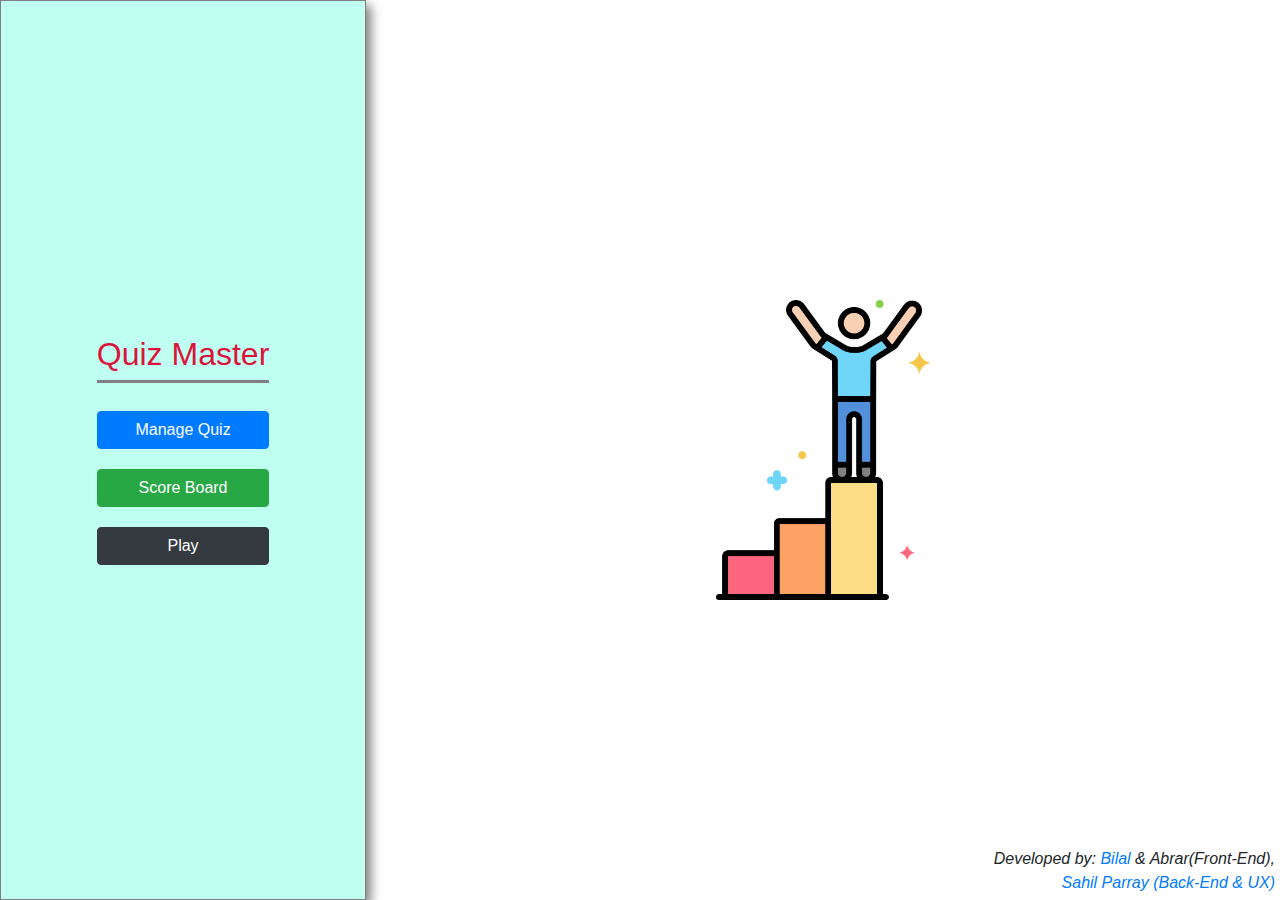
<file: index.html>
<!DOCTYPE html>
<html>
<head>
	<title>HOME- QUIZ MASTER</title>
	<link rel="stylesheet" type="text/css" href="assets/css/bootstrap.css">
	<link rel="stylesheet" type="text/css" href="assets/css/home.css">
	<link rel="icon" type="image/x-icon" href="assets/imgs/favicon.png">
	
	<meta charset="utf-8">
	<meta name="viewport" content="width=device-width, initial-scale=1.0">
</head>
<body>


	<main>
		<aside>
			<div class="aside-bar">
				<h2 class="header">Quiz Master</h2>
				<div class="btn-container">
					<a href="addQuestions.html">
						<button class="btn btn-primary" id="addBtn" type="button">Manage Quiz</button>
					</a>
					<a href="scoreboard.html">
						<button class="btn btn-success" id="sbBtn" type="button">Score Board</button>
					</a>
					<a href ="quiz.html">
						<button id="startBtn" class="btn btn-dark">Play</button>
					</a>
				</div>
			</div>
		</aside>
		<section class="main-stuff">
			<img src="assets/imgs/1.png">
		</section>
	</main>
	<footer class="copyrights">
		Developed by: <a href="https://bilalashiq.netlify.app">  Bilal</a> & Abrar(Front-End),<br> <a href="https://sahilparray.tech">Sahil Parray (Back-End & UX)</a>
	</footer>
</body>
</html>
</file>
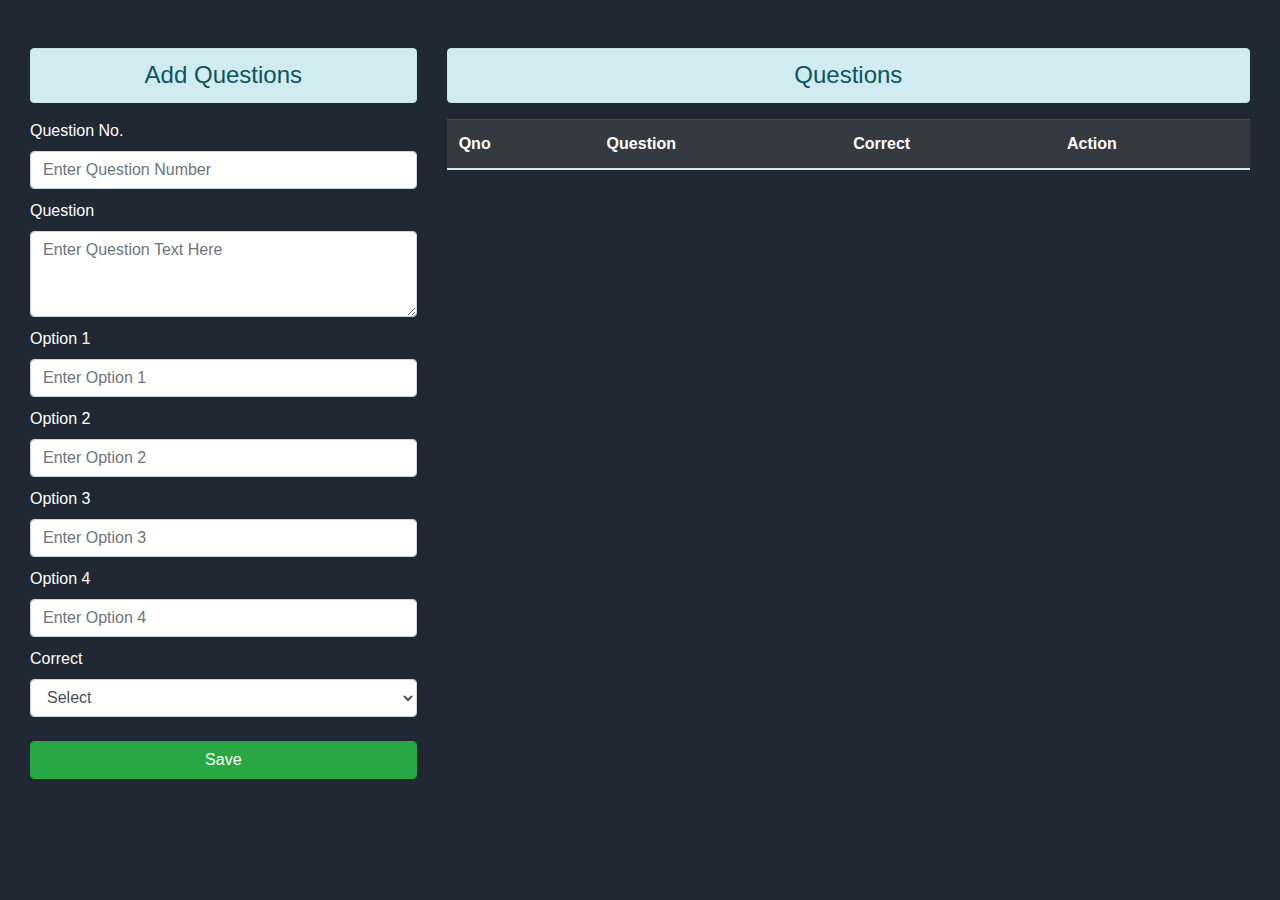
<file: addQuestions.html>
<!DOCTYPE html>
<html>
<head>
	<title>
		Quiz Master - Add Questions
	</title>
	<meta charset="utf-8">
	<meta name="viewport" content="width-device-width, initial-scale=1.0">
	<link rel="stylesheet" type="text/css" href="assets/css/bootstrap.css">
	<link rel="stylesheet" type="text/css" href="assets/css/addques.css">
	<link rel="icon" href="assets/imgs/favicon.png">
</head>
<body>
	<main class="main-content" id="main">
		<div class="container-fluid row pt-5">
			<div class="col-12 col-lg-4 col-md-4 col-sm-12">
				<h4 class="alert alert-info text-center">Add Questions</h4>
				<form class="form">
					<fieldset>
						<label>Question No.</label>
						<input type="number" id="qno" class="form-control" placeholder="Enter Question Number" required>
					</fieldset>
					<fieldset>
						<label>Question</label>
						<textarea class="form-control" id="question" rows="3" placeholder="Enter Question Text Here" required></textarea>
					</fieldset>
					<fieldset>
						<label>Option 1</label>
						<input type="text" id="opt-1" class="form-control" placeholder="Enter Option 1" required>
					</fieldset>
					<fieldset>
						<label>Option 2</label>
						<input type="text" id="opt-2" class="form-control" placeholder="Enter Option 2" required>
					</fieldset>
					<fieldset>
						<label>Option 3</label>
						<input type="text" id="opt-3" class="form-control" placeholder="Enter Option 3" required>
					</fieldset>
					<fieldset>
						<label>Option 4</label>
						<input type="text" id="opt-4" class="form-control" placeholder="Enter Option 4" required>
					</fieldset>
					<fieldset>
						<label>Correct</label>
						<select class="form-control" id="correct">
							<option value="0">Select</option>
							<option value="1">1</option>
							<option value="2">2</option>
							<option value="3">3</option>
							<option value="4">4</option>
						</select>
					</fieldset>
					<input type="button" id="subBtn" class="mt-4 btn btn-success form-control" value="Save">
					<input type="button" id="update" class="mt-4 btn btn-warning text-white form-control" value="Update" style="display: none">
				</form>
			</div>
			<div class="col-12 col-lg-8 col-md-8 col-sm-12 table-col">
				<h4 class="alert alert-info text-center">Questions</h4>
				<table class="table table-striped">
					<thead class="table-dark text-white">
						<tr>
							<th>Qno</th>
							<th class="mobile-hidden">Question</th>
							<th>Correct</th>
							<th>Action</th>
						</tr>
					</thead>
					<tbody id="main-table">
						
					</tbody>
				</table>
			</div>
		</div>
	</main>
	<script src="assets/js/jquery.min.js"></script>
	<script src="assets/js/addQuestions.js"></script>
</body>
</html>
</file>
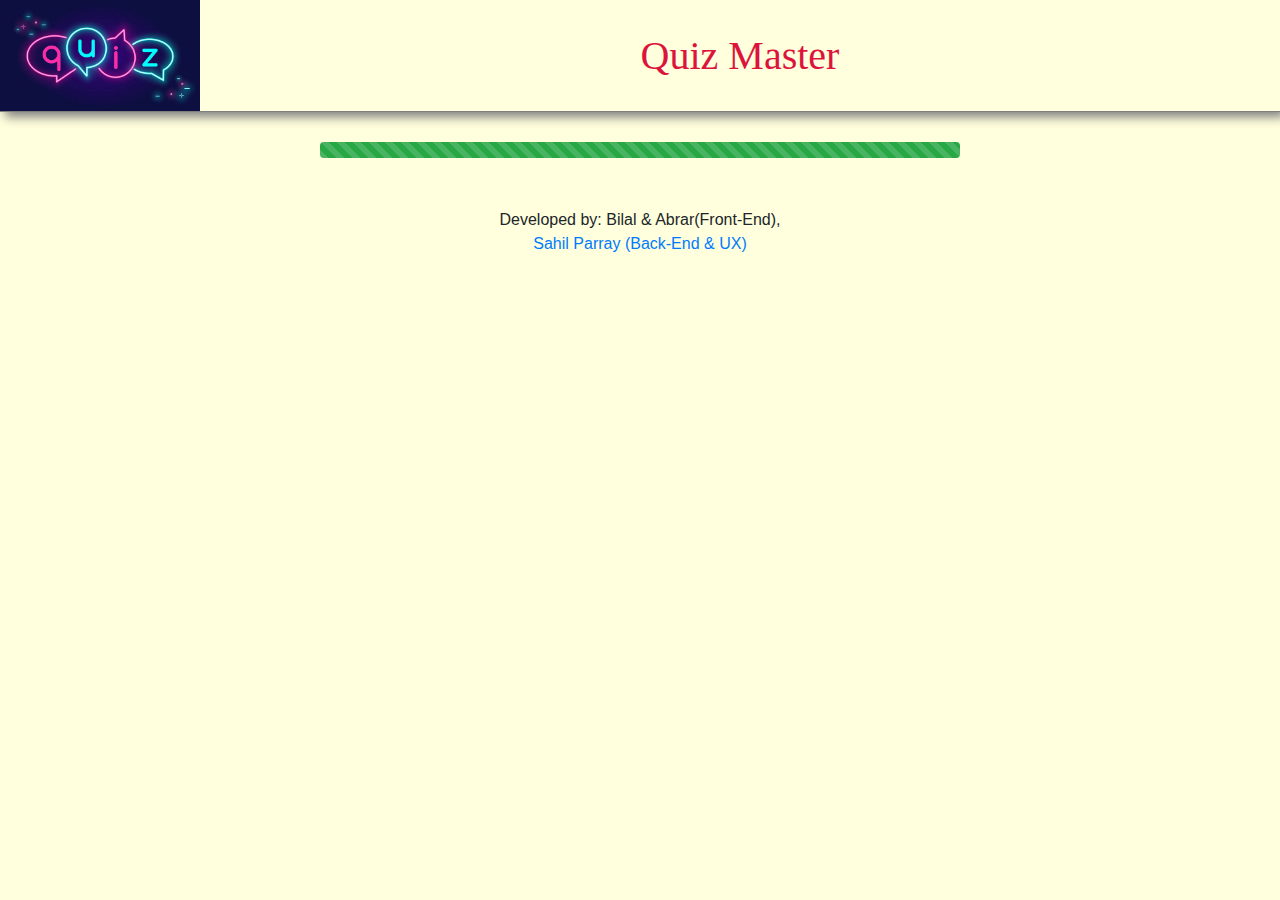
<file: quiz.html>
<!DOCTYPE html>
<html lang="eng">
<head>
	<title>
		Quiz Master
	</title>
	<meta charset="utf-8">
	<meta name="viewport" content="width=device-width, initial-scale=1.0">
	<link rel="stylesheet" type="text/css" href="assets/css/bootstrap.css">
	<link rel="stylesheet" type="text/css" href="assets/css/quiz.css">
	<link rel="icon" href="assets/imgs/favicon.png">
		<style>
			body{
				background: #ffd;
			}
		</style>
</head>
<body>
	<div class="warpper">
		<div class="main-head">
			<div class="img-container">
				<img class="logo-img" src="assets/imgs/2.jpeg">
			</div>
			<div>
				<h1 class="head">Quiz Master</h1>
			</div>
		</div>
		<div class="progress-bar-container">
			<div class="progress">
			  	<div class="bg-success progress-bar progress-bar-striped progress-bar-animated" role="progressbar" aria-valuenow="75" aria-valuemin="0" aria-valuemax="100" style="width: 100%"></div>
			</div>
		</div>
		<div class="main-div" id="questions">
			
		</div>
	</div>
	<footer class="copyrights">
		Developed by: Bilal & Abrar(Front-End),<br> <a href="https://sahilparray.tech">Sahil Parray (Back-End & UX)</a><br>
	</footer>
<script src="assets/js/jquery.min.js"></script>
<script src="assets/js/quiz.js"></script>
</body>
</html>
</file>
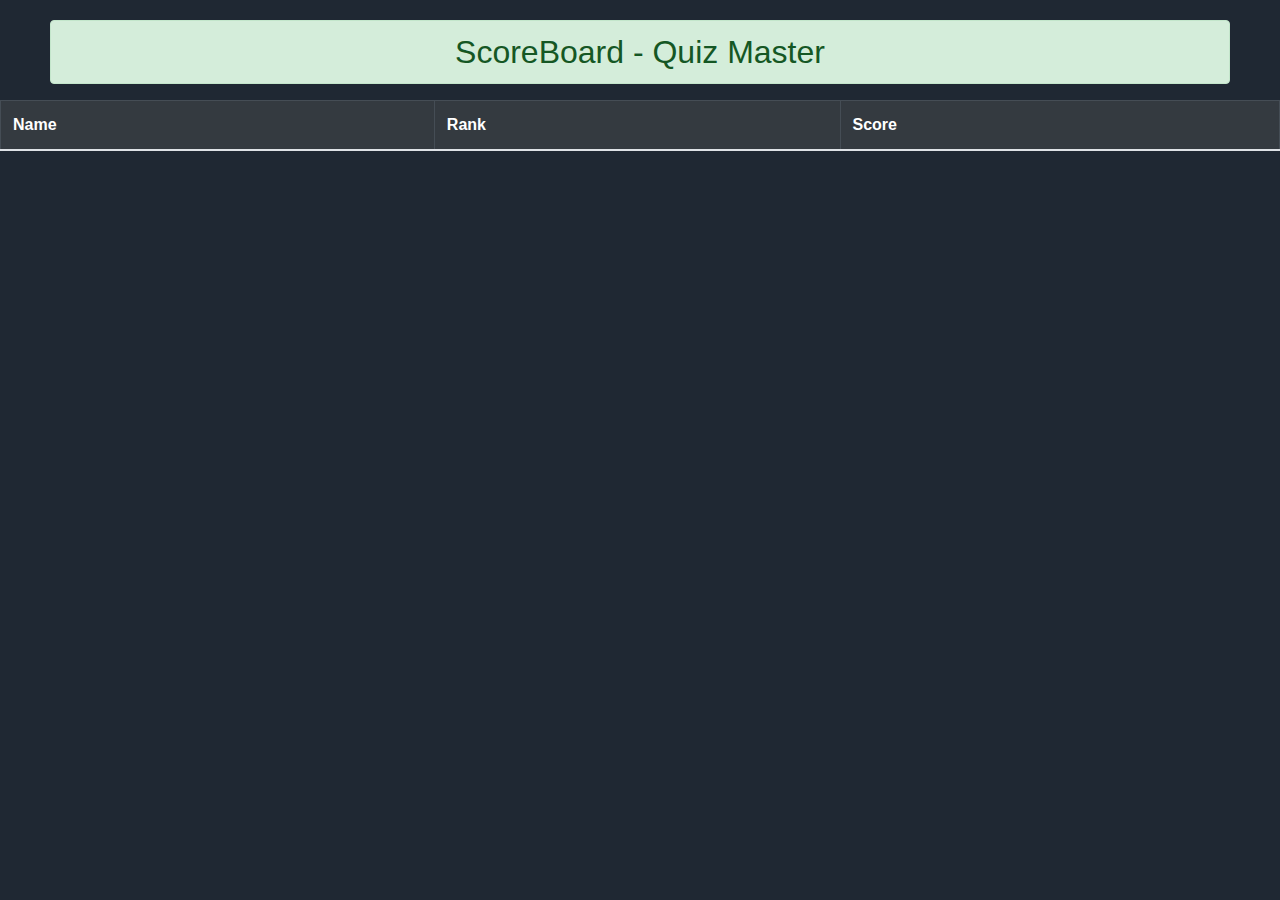
<file: scoreboard.html>
<!DOCTYPE html>
<html>
<head>
	<title>ScoreBoard - Quiz Master</title>
	<meta http-equiv="X-UA-Compatible" content="IE=edge">
	<link rel="stylesheet" type="text/css" href="assets/css/bootstrap.css">
	<link rel="stylesheet" type="text/css" href="assets/css/scoreboard.css">
	<meta charset="utf-8">
		<style>
			body{
				background: #1f2833;
			}
		</style>
</head>
<body>
	<main>
		<section>
			<h2 class="alert alert-success text-center">ScoreBoard - Quiz Master</h2>
			<div class="table-container">
				<table class="table text-white table-bordered">
					<thead class="table-dark text-white">
						<tr>
							<th>Name</th>
							<th>Rank</th>
							<th>Score</th>
						</tr>
					</thead>
					<tbody class="table-body">
					</tbody>
				</table>
			</div>
		</section>
	</main>
</body>
</html>
</file>
<file: assets/css/home.css>
main {
	width: 100%;
	height: 100vh;
	display: flex;
}
aside {
	background: #bffff1;
	width: 40%;
	height: 100%;
	display: flex;
	justify-content: center;
	align-items: center;
	border: 1px solid grey;
	box-shadow: 5px 5px 10px grey;
}
aside h2 {
	padding-bottom: 7px;
	color: crimson;
	border-bottom:3px solid grey;
	width: fit-content;
}
.btn-container {
	display: flex;
	justify-content: center;
	align-items: center;
	flex-direction: column;
	width: 100%;
}
.btn-container a, 
.btn-container button {
	width: 100%;
	margin-top: 10px;
}
.main-stuff {
	display: flex;
	justify-content: center;
	align-items: center;
	width: 100%;
}
.main-stuff img {
	width: 300px;
}

.copyrights {
	position: absolute;
	bottom: 5px;
	right: 5px;
	font-style: italic;
	text-align: right;
}

@media only screen and (max-width: 768px){
	main {
		flex-direction: column-reverse;
		height: 100%;
	}
	aside {
		width: 100%;
		background: none;
		box-shadow: none;
		border: none;
	}
	.main-stuff img {
		width: 30%;
		margin: 30px auto;
	}
	.copyrights {
		display: block;
		color: black;
		position: relative;
		text-align: center;
		margin: 30px;
	}
}
</file>
<file: assets/css/addques.css>
body{
	background: #1f2833;
}
fieldset label {
	color: white;
}
fieldset {
	margin-top: 10px;
}
table td {
	color: white;
}
select > option{
	background: #283655;
	color: white;
}
.row {
	margin: 0px;
}
@media only screen and (max-width: 768px){
	.edit, .del {
		padding: 0px 2px;
	}
	.table-col {
		margin-top: 30px;
	}
	.mobile-hidden{
		display: none;
	}
}
</file>
<file: assets/css/quiz.css>
* {
	padding: 0px;
	margin: 0px;
	box-sizing: border-box;
}
.logo-img{
	width: 200px;
}

.main-head{
	display: flex;
	border-bottom: 1px solid grey;
	box-shadow: 5px 5px 10px grey;
}

.head{
	color: crimson;
	text-align: center;
	font-family: tahoma;
	padding: 20px;
	margin: auto;
}

.main-head > div:nth-child(2){
	display: flex;
	justify-content: center;
	align-items: center;
	width: 100%;
}

.progress-bar-container {
	width: 50%;
	margin: 30px auto;
}

.question{
	font-size: 20px;
}

.main-div {
	margin-top: 30px;
	width: 100%;
	display: flex;
	justify-content: center;
	flex-direction: column;
	align-items: center;
}

ul{
	list-style: none;
	width: 50%;
}

ul > li {
	margin: 20px;
	width: 100%;
}

#opt1{
	margin-right: 10px;
	cursor: pointer;
}

.option{
	border: 1px solid #bd6a7f;	
	border-radius: 33px;
	font-size: 20px;
	background: #f1e5e6;
	margin-top: 15px;
	display: flex;
	padding-left: 0px; 
	overflow: hidden;
	cursor: pointer;
	height: 50px;
}
.option:hover {
	box-shadow: 0px 0px 8px #bd6a7f;
}

.option > .option-text {
	padding-left: 8px;
	display: flex;
	align-items: center;
}

.option .option-number {
	background: #bd6a7f;
	width: 30px;
	height: 100%;
	display: flex;
	justify-content: center;
	align-items: center;
}
#btn{
	padding: 10px;
	background: #bd6a7f;
	border: none;
	font-size: 18px;
	border-radius: 33px;
	margin-left: 350px;
	padding-left: 25px;
	padding-right: 25px;
}

#btn:hover{
	background-color: blue;
	color: white;
}

.copyrights {
	text-align: center;
	margin: 20px auto;
}

@media only screen and (max-width: 768px){

	.main-head {
		height: 10vh;
	}
	.progress-bar-container {
		width: 70%;
	}

	ul{
		list-style: none;
		width: 90%;
		padding: 0px;
		display: flex;
		align-items: center;
		flex-direction: column;
	}
	ul li {
		width: 100%;
		margin-top: 0px;

	}
	.logo-img{
		height: 100%;
		width: auto;
	}
	h1 {
		font-size: 1.5rem;
	}
	.main-div{
		padding-bottom: 30px;
	}
}
</file>
<file: assets/css/scoreboard.css>
.alert{
	margin-left: 50px;
	margin-top: 20px;
	margin-right: 50px;
}
</file>
